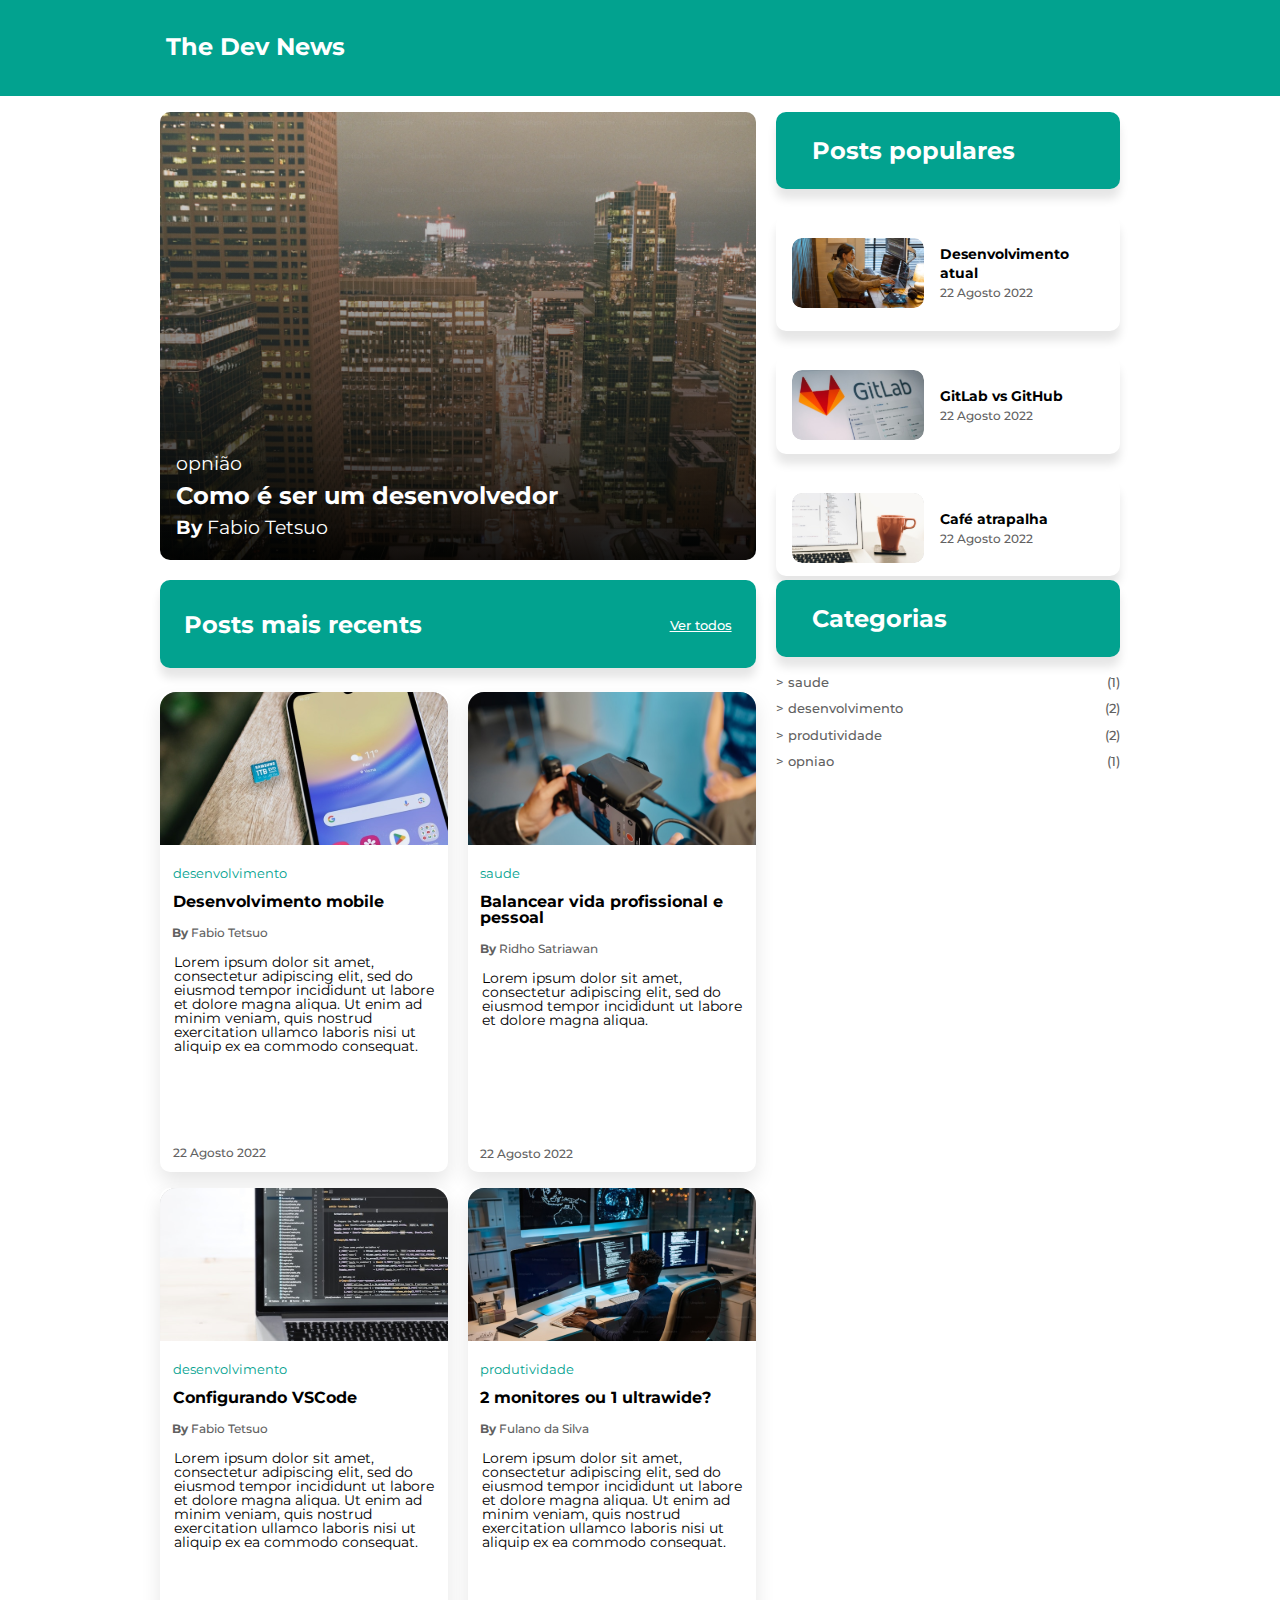
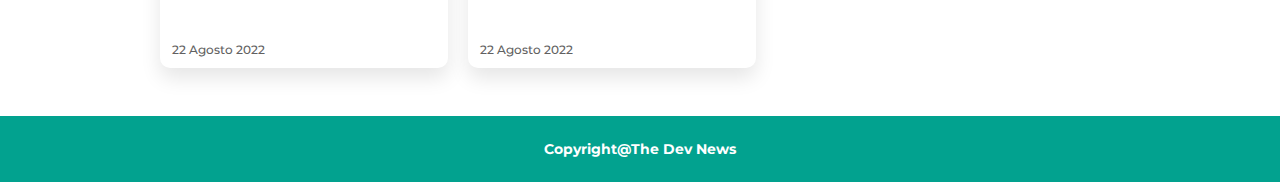
<file: index.html>
<!DOCTYPE html>
<html lang="pt-br">

<head>
  <meta charset="UTF-8">
  <meta name="viewport" content="width=device-width, initial-scale=1.0">
  <link rel="stylesheet" href="style.css">
  <link rel="preconnect" href="https://fonts.googleapis.com">
  <link rel="preconnect" href="https://fonts.gstatic.com" crossorigin>
  <link href="https://fonts.googleapis.com/css2?family=Montserrat:wght@400..700&display=swap" rel="stylesheet">
  <title>project2</title>
</head>

<body>
  <header>
    <h1>The Dev News</h1>
  </header>
  <main>
    <!-- section banner -->
    <section class="section1">
      <div class="containerBanner">
        <h3>opnião</h3>
        <h2>Como é ser um desenvolvedor</h2>
        <h3><b>By</b> Fabio Tetsuo</h3>
      </div>
    </section>
    <!-- section popular posts -->
    <section class="section2">
      <div class="containerPopular">
        <h2 class="PostTitle">Posts populares</h2>
        <div>
          <a href="" class="popularPostCards">
            <img src="./assets/girlComputer.svg" alt="girlComputer">
            <p><b>Desenvolvimento atual</b><br>
              <span>22 Agosto 2022</span>
            </p>
          </a>
        </div>
        <div>
          <a href="" class="popularPostCards">
            <img src="./assets/gitLab.svg" alt="gitLab">
            <p><b>GitLab vs GitHub</b><br>
              <span>22 Agosto 2022</span>
            </p>
          </a>
        </div>
        <div>
          <a href="" class="popularPostCards">
            <img src="./assets/coffe.svg" alt="coffe">
            <p><b>Café atrapalha</b><br>
              <span>22 Agosto 2022</span>
            </p>
          </a>
        </div>
      </div>
    </section>
    <!-- section recents posts -->
    <section class="section3">
      <div id="recentPostTitle">
        <h2>Posts mais recents</h2>
        <nav><a href="">Ver todos</a></nav>
      </div>
      <div class="containerPosts">
        <a href="">
          <div class="postRecentCards">
            <div>
              <img src="./assets/mobile.svg" alt="mobile">
              <h3>desenvolvimento</h3>
              <h2>Desenvolvimento mobile</h2>
              <span class="spanPersonDo"><b>By</b> Fabio Tetsuo</span>
              <p>Lorem ipsum dolor sit amet, consectetur adipiscing elit, sed do eiusmod tempor incididunt ut labore et dolore magna aliqua. Ut enim ad minim veniam, quis nostrud exercitation ullamco laboris nisi ut aliquip ex ea commodo consequat.
              </p>
            </div>
            <span class="spanPersonDt">22 Agosto 2022</span>
          </div>
        </a>
        <a href="">
          <div class="postRecentCards">
            <div>
              <img src="./assets/hdCam.svg" alt="hdCam">
              <h3>saude</h3>
              <h2>Balancear vida profissional e pessoal</h2>
              <span class="spanPersonDo"><b>By</b> Ridho Satriawan</span>
              <p>
                Lorem ipsum dolor sit amet, consectetur adipiscing elit, sed do eiusmod tempor incididunt ut labore et dolore magna aliqua.
              </p>
            </div>
            <span class="spanPerson">22 Agosto 2022</span>

          </div>
        </a>
        <a href="">
          <div class="postRecentCards">
            <div>
              <img src="./assets/codeMonitor.svg" alt="codeMonitor">
              <h3>desenvolvimento</h3>
              <h2>Configurando VSCode</h2>
              <span class="spanPersonDo"><b>By</b> Fabio Tetsuo</span>
              <p>
                Lorem ipsum dolor sit amet, consectetur adipiscing elit, sed do eiusmod tempor incididunt ut labore et dolore magna aliqua. Ut enim ad minim veniam, quis nostrud exercitation ullamco laboris nisi ut aliquip ex ea commodo consequat.
              </p>
            </div>
            <span class="spanPerson">22 Agosto 2022</span>
          </div>
        </a>
        <a href="">
          <div class="postRecentCards">
            <div>
              <img src="./assets/manMonitors.svg" alt="manMonitors">
              <h3>produtividade</h3>
              <h2>2 monitores ou 1 ultrawide?</h2>
              <span class="spanPersonDo"><b>By</b> Fulano da Silva</span>
              <p>
                Lorem ipsum dolor sit amet, consectetur adipiscing elit, sed do eiusmod tempor incididunt ut labore et dolore magna aliqua. Ut enim ad minim veniam, quis nostrud exercitation ullamco laboris nisi ut aliquip ex ea commodo consequat.<br><br>
              </p>
            </div>
            <span class="spanPerson">22 Agosto 2022</span>
          </div>
        </a>
      </div>
    </section>
    <!-- sidebar categories-->
    <aside class="sidebar1">
      <h2 class="PostTitle">Categorias</h2>
      <div class="containerCategory">
        <div>
          <a href="" class="categoryOptions">
            <span>> saude</span>
            <span>(1)</span>
          </a>
        </div>
        <div>
          <a href="" class="categoryOptions">
            <span>> desenvolvimento</span>
            <span>(2)</span>
          </a>
        </div>
        <div>
          <a href="" class="categoryOptions">
            <span>> produtividade</span>
            <span>(2)</span>
          </a>
        </div>
        <div>
          <a href="" class="categoryOptions">
            <span>> opniao</span>
            <span>(1)</span>
          </a>
        </div>
      </div>
    </aside>
  </main>
  <footer>
    <h3>Copyright@The Dev News</h3>
  </footer>
</body>

</html>
</file>
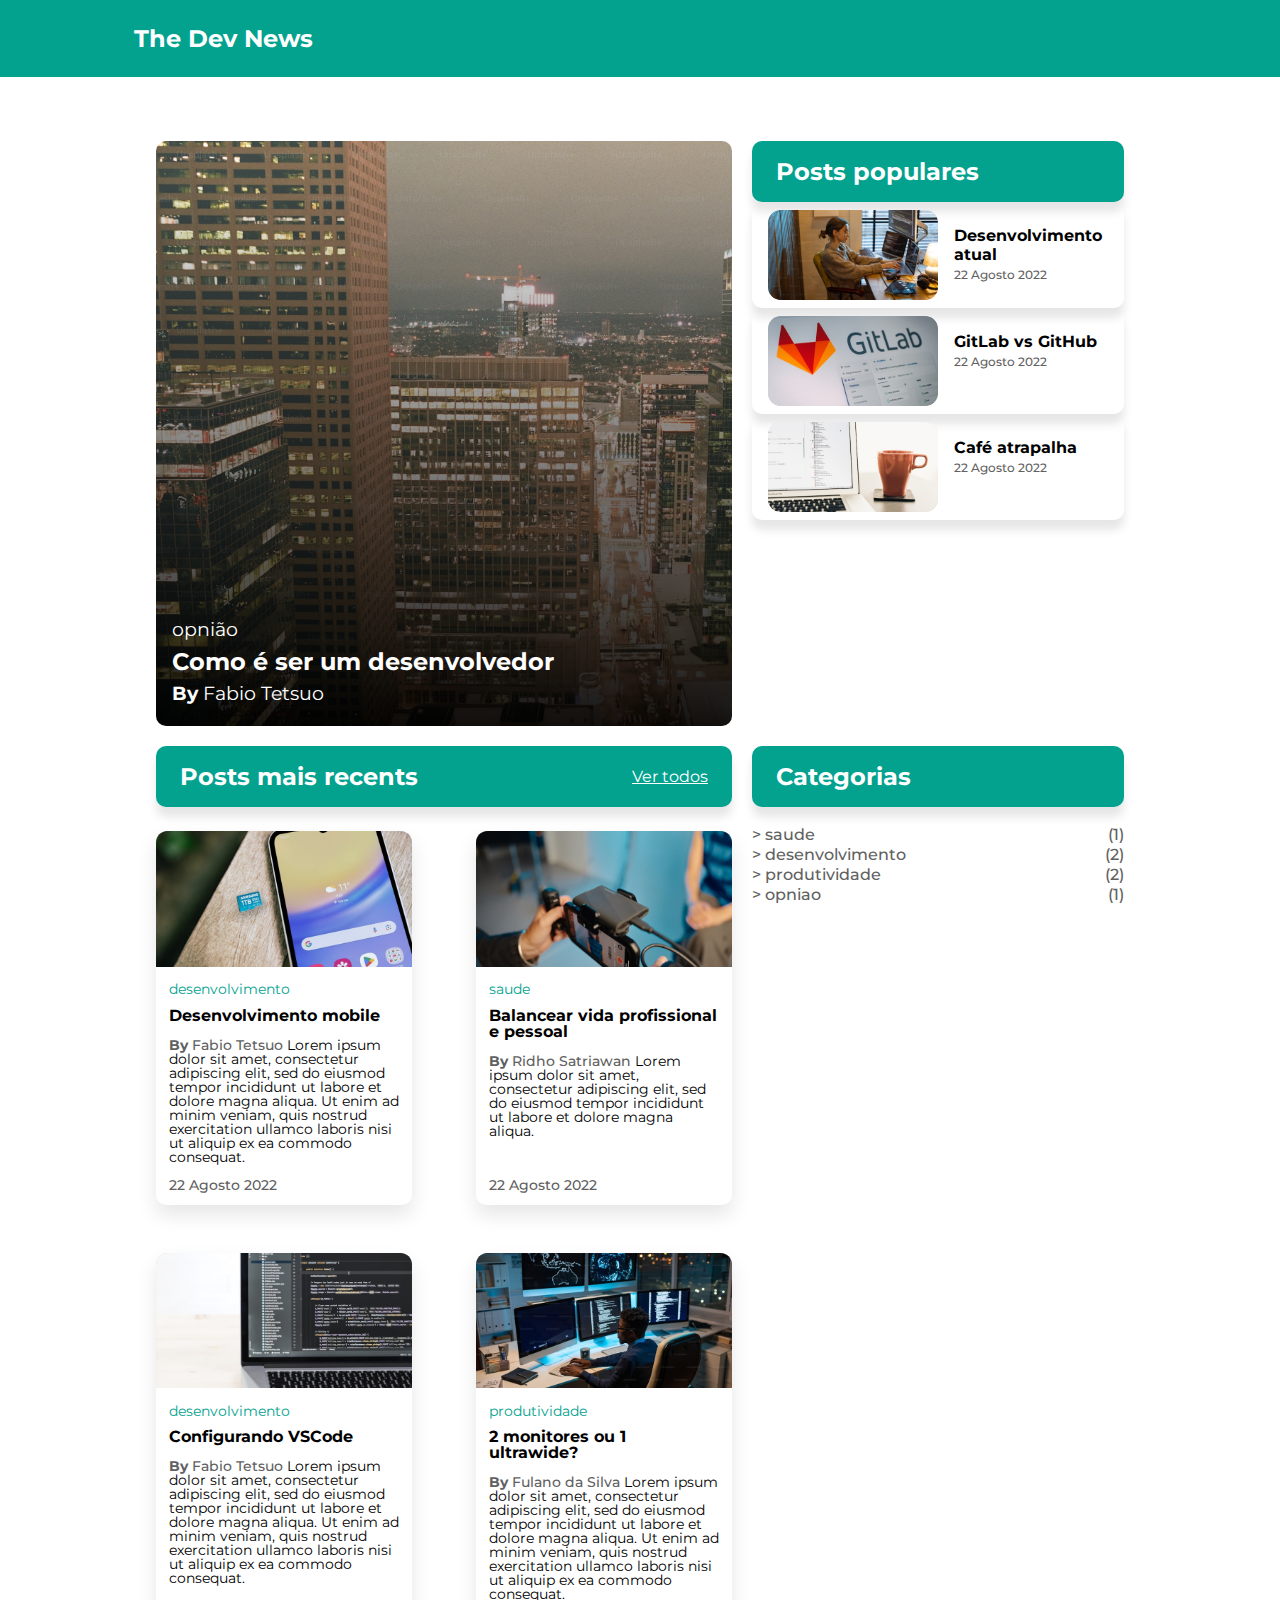
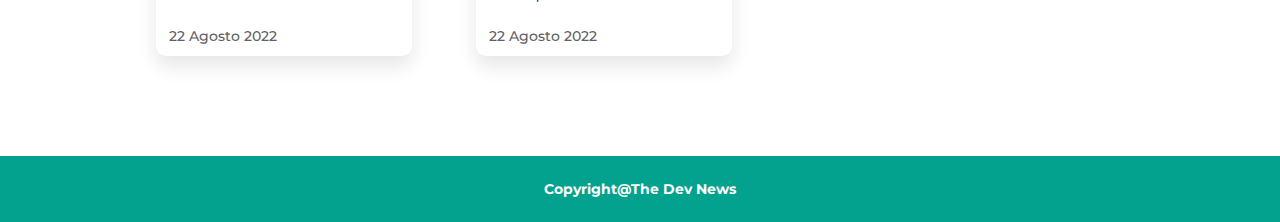
<file: 2 version/project2.html>
<!DOCTYPE html>
<html lang="pt-br">

<head>
  <meta charset="UTF-8">
  <meta name="viewport" content="width=device-width, initial-scale=1.0">
  <link rel="stylesheet" href="style.css">
  <link rel="preconnect" href="https://fonts.googleapis.com">
  <link rel="preconnect" href="https://fonts.gstatic.com" crossorigin>
  <link href="https://fonts.googleapis.com/css2?family=Montserrat:wght@400..700&display=swap" rel="stylesheet">
  <title>project2</title>
</head>

<body>
  <header>
    <h1>The Dev News</h1>
  </header>
  <main>
    <!-- section banner -->
    <section class="section1">
      <div class="conteinerBanner">
        <h3>opnião</h3>
        <h2>Como é ser um desenvolvedor</h2>
        <h3><b>By</b> Fabio Tetsuo</h3>
      </div>
    </section>
    <!-- section popular posts -->
    <section class="section2">
      <h2 class="PostTitle">Posts populares</h2>
      <div>
        <div class="popularPostCards">
          <img src="./assets/girlComputer.svg" alt="girlComputer">
          <p><b>Desenvolvimento atual</b><br>
            <span>22 Agosto 2022</span>
          </p>
        </div>
        <div class="popularPostCards">
          <img src="./assets/gitLab.svg" alt="gitLab">
          <p><b>GitLab vs GitHub</b><br>
            <span>22 Agosto 2022</span>
          </p>
        </div>
        <div class="popularPostCards">
          <img src="./assets/coffe.svg" alt="coffe">
          <p><b>Café atrapalha</b><br>
            <span>22 Agosto 2022</span>
          </p>
        </div>
      </div>
    </section>
    <!-- section recents posts -->
    <section class="section3">
      <div class="conteinerRecentPost">
        <div id="recentPostTitle">
          <h2>Posts mais recents</h2>
          <nav><a href="">Ver todos</a></nav>
        </div>
        <div class="conteinerPosts">
          <div class="postRecentCards">
            <div>
              <img src="./assets/mobile.svg" alt="mobile">
              <h3>desenvolvimento</h3>
              <h2>Desenvolvimento mobile</h2>
              <p><span class="spanPerson"><b>By</b> Fabio Tetsuo</span>
                Lorem ipsum dolor sit amet, consectetur adipiscing elit, sed do eiusmod tempor incididunt ut labore et dolore magna aliqua. Ut enim ad minim veniam, quis nostrud exercitation ullamco laboris nisi ut aliquip ex ea commodo consequat.
              </p>
            </div>
            <span class="spanPerson">22 Agosto 2022</span>
          </div>
          <div class="postRecentCards">
            <div>
              <img src="./assets/hdCam.svg" alt="hdCam">
              <h3>saude</h3>
              <h2>Balancear vida profissional e pessoal</h2>
              <p><span class="spanPerson"><b>By</b> Ridho Satriawan</span>
                Lorem ipsum dolor sit amet, consectetur adipiscing elit, sed do eiusmod tempor incididunt ut labore et dolore magna aliqua.
              </p>
            </div>
            <span class="spanPerson">22 Agosto 2022</span>
          </div>
          <div class="postRecentCards">
            <div>
              <img src="./assets/codeMonitor.svg" alt="codeMonitor">
              <h3>desenvolvimento</h3>
              <h2>Configurando VSCode</h2>
              <p><span class="spanPerson"><b>By</b> Fabio Tetsuo</span>
                Lorem ipsum dolor sit amet, consectetur adipiscing elit, sed do eiusmod tempor incididunt ut labore et dolore magna aliqua. Ut enim ad minim veniam, quis nostrud exercitation ullamco laboris nisi ut aliquip ex ea commodo consequat.
              </p>
            </div>
            <span class="spanPerson">22 Agosto 2022</span>
          </div>
          <div class="postRecentCards">
            <div>
              <img src="./assets/manMonitors.svg" alt="manMonitors">
              <h3>produtividade</h3>
              <h2>2 monitores ou 1 ultrawide?</h2>
              <p><span class="spanPerson"><b>By</b> Fulano da Silva</span>
                Lorem ipsum dolor sit amet, consectetur adipiscing elit, sed do eiusmod tempor incididunt ut labore et dolore magna aliqua. Ut enim ad minim veniam, quis nostrud exercitation ullamco laboris nisi ut aliquip ex ea commodo consequat.<br><br>
              </p>
            </div>
            <span class="spanPerson">22 Agosto 2022</span>
          </div>
        </div>
      </div>
    </section>
    <!-- sidebar categories-->
    <aside class="sidebar1">
      <h2 class="PostTitle">Categorias</h2>
      <div class="conteinerCategory">
        <div class="categoryOptions">
          <span>> saude</span>
          <span>(1)</span>
        </div>
        <div class="categoryOptions">
          <span>> desenvolvimento</span>
          <span>(2)</span>
        </div>
        <div class="categoryOptions">
          <span>> produtividade</span>
          <span>(2)</span>
        </div>
        <div class="categoryOptions">
          <span>> opniao</span>
          <span>(1)</span>
        </div>
      </div>
    </aside>
  </main>
  <footer>
    <h3>Copyright@The Dev News</h3>
  </footer>
</body>

</html>
</file>
<file: style.css>
html,
body {
  width: 100%;
  height: 3rem;
  box-sizing: border-box;
  font-family: "Montserrat", sans-serif;
  font-size: 16px;
  margin: 0px;
  padding: 0px;
}

h1,
h2,
h3 {
  margin: 0px;
  padding: 0px;
}

a {
  text-decoration: none;
  margin: 0px;
  padding: 0px;
}

span {
  /* width: 5.75rem;
  height: 0.9375rem; */
  top: 28.5rem;
  left: 67.5rem;
  font-weight: 500;
  font-size: 0.75rem;
  line-height: 100%;
  color: #616161;
}

/****************** Header *******************/
header {
  /* width: 89.5%; */
  width: auto;
  /* height: 3.125rem; */
  /* padding: 0.85rem 0px 0.85rem 10.5%; */
  padding: 2.5% 0px;
  background: #02a28f;
  display: flex;
  align-items: center;
}

header > h1 {
  /* width: 16.75rem; */
  width: auto;
  height: 2rem;
  margin-left: 13%;
  color: #fff;
  font-size: 1.5rem;
}

/****************** Main sections *******************/
main {
  display: grid;
  grid-template-columns: 2fr 1fr;
  /* grid-template-columns: repeat(2, 1fr); */
  justify-content: center;
  gap: 1.25rem;
  /* padding: 1em 9.75em; */
  margin: 0px 15%;
  padding: 1em 0px;
}

/****************** Main banner *******************/

.section1 {
  /* width: 744; */
  width: auto;
  /* height: 396; */
  height: 28rem;
  top: 120px;
  left: 156px;
  box-sizing: border-box;
}

.containerBanner {
  height: 100%;
  /* width: 46.5vw; */
  width: 100%;
  color: #fff;
  display: flex;
  flex-direction: column;
  justify-content: flex-end;
  border-radius: 10px;
  background: linear-gradient(#ffffff40, #000000e9), url("./assets/city.png");
  background-repeat: no-repeat;
  background-size: cover;
  line-height: 2rem;
}

.containerBanner h2 {
  font-weight: 700;
  margin-left: 1rem;
}

.containerBanner h3 {
  font-weight: 400;
  margin-left: 1rem;
}

.containerBanner h3:last-child {
  margin-bottom: 1rem;
}

/****************** Section popular posts *******************/
.section2 {
  width: auto;
  height: 28rem;
  top: 120px;
  left: 156px;
  box-sizing: border-box;
}

.containerPopular {
  display: flex;
  flex-direction: column;
  box-sizing: border-box;
  gap: 1.6em;
}

.PostTitle {
  /* width: 22.5vw; */
  width: auto;
  border-radius: 10px;
  /* padding: 16px 24px; */
  padding: 1em 1.5em;
  display: flex;
  align-items: center;
  background: #02a28f;
  color: #fff;
  box-shadow: 0px 10px 10px 0px #0000001a;
}

.popularPostCards {
  /* width: 22.5vw; */
  min-width: 22.5vw;
  /* height: 96; */
  top: 11.75em;
  left: 57.8em;
  padding: 0.85em 2.5em 0.85em 1em;
  border-radius: 10px;
  box-shadow: 0px 10px 10px 0px #0000001a;
  display: flex;
  align-items: center;
  flex-direction: row;
  gap: 1em;
}

.popularPostCards > img {
  /* width: 8.25em; */
  width: auto;
  height: 4.375em;
  top: 19.8125em;
  left: 58.5625em;
  border-radius: 10px;
}

.popularPostCards p b {
  width: 10.75em;
  height: 0.9375em;
  top: 12.5625em;
  left: 67.5625em;
  font-family: Montserrat;
  font-weight: 700;
  font-size: 0.875em;
  line-height: 100%;
  color: #000000;
}

/****************** Section recents posts *******************/
.section3 {
  width: 46.5vw;
  height: 70rem;
  top: 33.75rem;
  left: 9.75rem;
  box-sizing: border-box;
}

#recentPostTitle {
  width: auto;
  height: 3.5em;
  display: flex;
  justify-content: space-between;
  align-items: center;
  border-radius: 10px;
  padding: 1em 1.5em;
  box-shadow: 0px 10px 10px 0px #0000001a;
  background: #02a28f;
  color: #fff;
}

#recentPostTitle > nav > a {
  color: #fff;
  width: 4.25em;
  height: 1.0625em;
  font-family: Montserrat;
  font-weight: 500;
  font-size: 0.8em;
  line-height: 100%;
  text-decoration: underline;
  text-decoration-style: solid;
}

.containerPosts {
  width: auto;
  height: auto;
  display: flex;
  flex-wrap: wrap;
  flex-direction: row;
  justify-content: space-between;
  row-gap: 1em;
  margin-top: 1.5em;
}

.postRecentCards {
  width: 22.5vw;
  /* height: 60vh; */
  height: 30em;
  background: #fff;
  box-shadow: 0px 10px 20px 0px #0000001a;
  border-radius: 10px;
  display: flex;
  flex-direction: column;
  justify-content: space-between;
  box-sizing: border-box;
}

.postRecentCards > div > img {
  /* width: 360; */
  width: 100%;
  height: auto;
  border-top-left-radius: 1em;
  border-top-right-radius: 1em;
  background: #d9d9d9;
}

.postRecentCards > div > h3 {
  width: 7.5vw;
  height: 0.5em;
  font-weight: 400;
  font-size: 0.8em;
  line-height: 100%;
  color: #02a28f;
  margin: 1.5em 0px;
  padding: 0 1em;
}

.postRecentCards h2 {
  /* width: 20.5vw; */
  width: auto;
  font-weight: 700;
  font-size: 1em;
  line-height: 1em;
  color: #000;
  padding: 0 0.8em;
  margin-bottom: 0.8em;
}

.spanPersonDo {
  line-height: 0.8em;
  padding: 0px 1em;
}

.postRecentCards p {
  /* width: 20.5vw; */
  width: auto;
  height: 8em;
  font-weight: 400;
  /* font-size: 0.775rem; */
  font-size: 0.875em;
  line-height: 1em;
  color: #000;
  padding: 0 1em;
}

.spanPersonDt {
  width: 8em;
  height: 1em;
  font-weight: 500;
  font-size: 0.775em;
  line-height: 100%;
  /* margin-top: 1em; */
}

.postRecentCards > span {
  /* padding: 0.5rem 0.8rem 1rem 0.8rem; */
  padding: 0.5em 1em 1em 1em;
}

/****************** Section sidebar categories *******************/
.sidebar1 {
  /* width: 24.5rem; */
  width: auto;
  height: 70rem;
  top: 33.75rem;
  left: 57.75rem;
  box-sizing: border-box;
}

.containerCategory {
  display: flex;
  /* display: inline; */
  flex-direction: column;
  /* gap: 0.875rem; */
}

.categoryOptions {
  display: flex;
  justify-content: space-between;
  /* width: 24.5em; */
  width: auto;
  height: 0.4em;
}

.categoryOptions:first-child {
  margin-top: 1.25em;
}

.categoryOptions > span {
  font-size: 0.8em;
}

/****************** Footer *******************/
footer {
  width: 100%;
  height: 2.5rem;
  display: flex;
  justify-content: center;
  align-items: center;
  padding: 0.8rem 0;
  /* margin-top: 93.75rem; */
  background: #02a28f;
}

footer > h3 {
  font-weight: 37.5em;
  font-size: 0.875rem;
  line-height: 100%;
  color: #fff;
}

/****************** Media queries *******************/

/*monitores ultrawide*/
@media only screen and (min-width: 1441px) {
  html,
  body {
    font-size: 28px;
  }

  /****************** Section popular posts *******************/
  .containerPopular {
    gap: 1.2em;
  }

  header > h1 {
    margin-left: 11%;
  }
}

/*laptop L*/
@media only screen and (/*min-width: 1025px*/ max-width: 1440px) {
  /*Developed on this screen*/
}

/*laptop*/
@media only screen and (/*min-width: 769px*/ max-width: 1024px) {
  /****************** Header *******************/
  header > h1 {
    margin-left: 10%;
  }

  /****************** Section popular posts *******************/
  .containerPopular {
    gap: 1.2em;
  }
}

/*tablet*/
@media only screen and (/*min-width: 427px*/ max-width: 769px) {
  html,
  body {
    font-size: 14px;
  }

  /****************** Header *******************/
  header > h1 {
    margin-left: 7%;
  }

  /****************** Section popular posts *******************/
  .containerPopular {
    gap: 1.2em;
  }
}

/*mobile*/
@media only screen and (max-width: 426px) {
  html,
  body {
    font-size: 14px;
  }

  .section1 {
    grid-area: 1/1;
  }
  .section2 {
    grid-area: 3/1;
  }

  .section3 {
    grid-area: 2/1;
  }

  .sidebar1 {
    grid-area: 4/1;
  }

  /****************** Header *******************/
  header {
    /* width: auto; */
    padding: 3.5% 0px;
    justify-content: center;
  }

  header > h1 {
    margin-left: 0px;
  }

  /****************** Main sections *******************/
  main {
    grid-template-columns: 1fr;
    margin: 0px 5%;
  }

  /****************** Section popular posts *******************/
  .section2 {
    height: auto;
    margin-top: 73em;
  }

  .containerPopular {
    gap: 0.5em;
  }

  /****************** Section recents posts *******************/
  .section3 {
    width: 100%;
  }

  .postRecentCards {
    width: auto;
    height: 33em;
  }

  /****************** Section sidebar categories *******************/
  .sidebar1 {
    margin-top: 1em;
    height: 20em;
  }

  /****************** Footer *******************/
  footer {
    height: 1rem;
  }
}
</file>
<file: 2 version/style.css>
html {
  width: auto;
  height: 100%;
  box-sizing: border-box;
  font-family: "Montserrat", sans-serif;
  font-size: 16px;
}

body {
  margin: 0px;
  padding: 0px;
}

h1,
h2,
h3 {
  margin: 0px;
}

span {
  width: 92;
  height: 15;
  top: 456px;
  left: 1080px;
  font-weight: 500;
  font-size: 0.75rem;
  line-height: 100%;
  letter-spacing: 0%;
  color: #616161;
}

/****************** Header *******************/
header {
  width: auto;
  height: 3.125rem;
  padding: 0.85rem 10.5%;
  background: #02a28f;
  display: flex;
  align-items: center;
}

header > h1 {
  width: 268;
  height: 44;
  color: #fff;
  font-size: 1.5rem;
}

/****************** Main sections *******************/
main {
  display: grid;
  grid-template-columns: repeat(2, 1fr);
  justify-content: center;
  gap: 20px;
  padding: 16px 156px;
  margin-top: 3rem;
}

section {
  margin: 0px;
  padding: 0px;
}

main section img {
  width: 20vw;
  background-size: cover;
}

/****************** Main banner *******************/
.conteinerBanner {
  /* height: 396px; */
  height: 65vh;
  /* width: 744px; */
  width: 45vw;
  color: #fff;
  display: flex;
  flex-direction: column;
  justify-content: flex-end;
  border-radius: 10px;
  background: linear-gradient(#ffffff40, #000000e9), url("./assets/city.png");
  background-repeat: no-repeat;
  background-size: cover;
  line-height: 2rem;
}

.conteinerBanner h2 {
  font-weight: 700;
  margin-left: 1rem;
}

.conteinerBanner h3 {
  font-weight: 400;
  margin-left: 1rem;
}

.conteinerBanner h3:last-child {
  margin-bottom: 1rem;
}

/****************** Section popular posts *******************/
.PostTitle {
  width: auto;
  height: 48;
  border-radius: 10px;
  padding: 16px 24px;
  background: #02a28f;
  color: #fff;
  box-shadow: 0px 10px 10px 0px #0000001a;
}

.popularPostCards {
  width: auto;
  height: 96;
  top: 188px;
  left: 925px;
  padding: 0.5rem 1rem;
  border-radius: 10px;
  box-shadow: 0px 10px 10px 0px #0000001a;
  display: flex;
  flex-direction: row;
  gap: 1rem;
}

.popularPostCards > img {
  /* width: 132; */
  width: auto;
  /* height: 70; */
  height: 10vh;
  top: 317px;
  left: 937px;
  border-radius: 10px;
}

/****************** Section recents posts *******************/
.conteinerRecentPost {
  width: auto;
  height: 883;
  top: 540px;
  left: 156px;
}

#recentPostTitle {
  display: flex;
  width: auto;
  height: 56;
  justify-content: space-between;
  align-items: center;
  border-radius: 10px;
  padding: 16px 24px;
  box-shadow: 0px 10px 10px 0px #0000001a;
  background: #02a28f;
  color: #fff;
}

#recentPostTitle > nav > a {
  color: #fff;
}

.conteinerPosts {
  width: 45vw;
  height: auto;
  display: flex;
  flex-direction: row;
  flex-wrap: wrap;
  justify-content: space-between;
}

.postRecentCards {
  width: 20vw;
  padding: auto;
  margin: 1.5rem 0;
  box-shadow: 0px 10px 20px 0px #0000001a;
  border-radius: 10px;
  display: flex;
  flex-direction: column;
  justify-content: space-between;
}

.postRecentCards > img {
  /* width: 360; */
  width: 22.5vw;
  height: 191;
  border-top-left-radius: 16px;
  border-top-right-radius: 16px;
  background: #d9d9d9;
}

.postRecentCards h3 {
  width: 121;
  height: 17;
  font-weight: 400;
  font-size: 0.9rem;
  line-height: 100%;
  letter-spacing: 0%;
  color: #02a28f;
  margin: 0.7rem 0;
  padding: 0 0.8rem;
}

.postRecentCards h2 {
  width: 328;
  height: 24;
  font-weight: 700;
  font-size: 1rem;
  line-height: 100%;
  letter-spacing: 0%;
  color: #000;
  padding: 0 0.8rem;
}

.postRecentCards p {
  width: 328;
  height: 68;
  font-weight: 400;
  font-size: 0.875rem;
  line-height: 100%;
  letter-spacing: 0%;
  color: #000;
  padding: 0 0.8rem;
}

.spanPerson {
  width: 114;
  height: 1em;
  font-weight: 500;
  font-size: 0.875rem;
  line-height: 100%;
  letter-spacing: 0%;
}

.postRecentCards > span {
  padding: 0 0.8rem 0.8rem;
}

/****************** Section categories *******************/
.conteinerCategory {
  display: flex;
  display: inline;
  flex-direction: column;
  width: 22.5rem;
  height: 11.5rem;
  top: 33.75rem;
  left: 57.75rem;
  gap: 0.875rem;
}

.categoryOptions {
  display: flex;
  justify-content: space-between;
  width: auto;
  height: 1.25em;
}

.categoryOptions:first-child {
  margin-top: 1.25em;
}

.categoryOptions > span {
  font-size: 1em;
}

/****************** Footer *******************/
footer {
  width: auto;
  height: 2.5rem;
  display: flex;
  justify-content: center;
  align-items: center;
  padding: 0.8rem 0;
  margin-top: 3.75rem;
  background: #02a28f;
}

footer > h3 {
  font-weight: 37.5em;
  font-size: 0.875em;
  line-height: 100%;
  letter-spacing: 0%;
  color: #fff;
}

@media only screen and (min-width: 1441px) {
  html {
    font-size: 32px;
  }
  header {
    padding-left: 6%;
  }
}

@media only screen and (min-width: 768px) and (max-width: 1023px) {
  html {
    font-size: 14px;
  }
  header {
    padding-left: 7.5%;
  }
}

@media only screen and (max-width: 767px) {
  html {
    font-size: 12.5px;
  }
  main {
    grid-template-columns: 1fr;
  }

  header {
    display: flex;
    justify-content: center;
  }

  .conteinerBanner {
    width: 90vw;
  }

  .conteinerPosts {
    flex-direction: column;
  }

  .postRecentCards {
    width: 90vw;
  }

  main section img {
    width: 90vw;
  }

  .postRecentCards > img {
    width: 90vw;
    height: auto;
  }

  .section1 {
    grid-area: 1/1;
  }
  .section2 {
    grid-area: 3/1;
  }

  .section3 {
    grid-area: 2/1;
  }

  .sidebar1 {
    grid-area: 4/1;
  }
}
</file>
